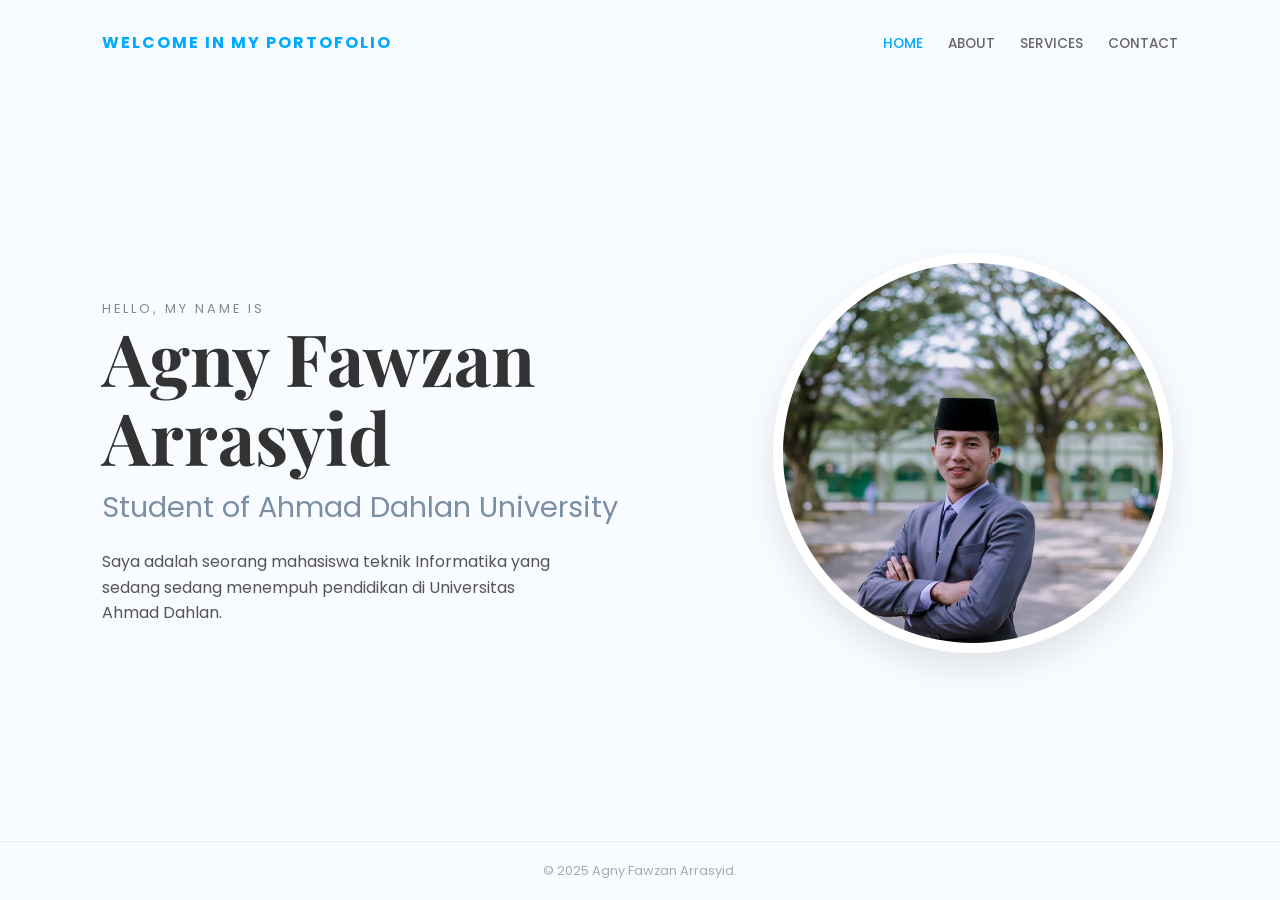
<file: project-portofolio/index.html>
<!DOCTYPE html>
<html lang="id">
<head>
    <meta charset="UTF-8">
    <meta name="viewport" content="width=device-width, initial-scale=1.0">
    <meta name="description" content="Web Profil Personil Alex James">
    <title>Portofolio - Alex James</title>
    <link rel="stylesheet" href="style.css">
    <link href="https://fonts.googleapis.com/css2?family=Playfair+Display:wght@700&family=Poppins:wght@300;400;600&display=swap" rel="stylesheet">
    <link rel="stylesheet" href="https://cdnjs.cloudflare.com/ajax/libs/font-awesome/6.0.0/css/all.min.css">
</head>
<body>

    <header>
        <div class="logo">
            <span class="initial">WELCOME IN MY PORTOFOLIO</span> 
        </div>
        <nav>
            <ul>
                <li><a href="index.html" class="active">HOME</a></li>
                <li><a href="about.html">ABOUT</a></li>
                <li><a href="services.html">SERVICES</a></li>
                <li><a href="contact.html">CONTACT</a></li>
            </ul>
        </nav>
    </header>

    <main>
        <article class="content-section">
            <p class="greeting">HELLO, MY NAME IS</p>
            <h1>Agny Fawzan Arrasyid</h1>
            <h2 class="job-title">Student of Ahmad Dahlan University</h2>
            <p class="description">
                Saya  adalah seorang mahasiswa teknik Informatika yang sedang sedang menempuh pendidikan di Universitas Ahmad Dahlan.
            </p>
        </article>

        <aside class="sidebar-profile">
            <div class="image-wrapper">
                <img src="porto.jpeg" alt="Foto Profil Agny Fawzan Arrasyid">
            </div>
            </div>
        </aside>
    </main>

    <footer>
        <p>&copy; 2025 Agny Fawzan Arrasyid.</p>
    </footer>

</body>
</html>
</file>
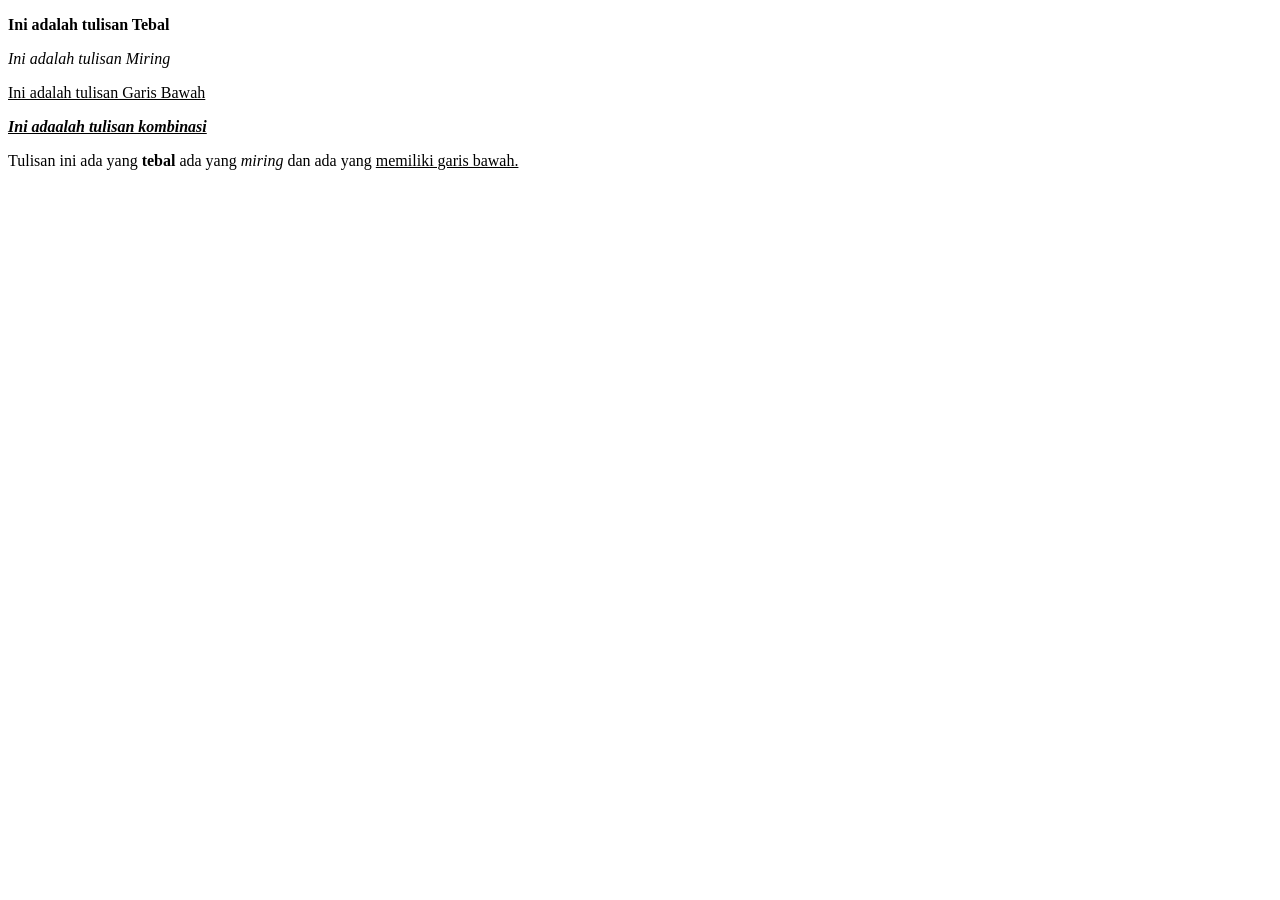
<file: KELAS B-2500018104-AGNY FAWZAN ARRASYID-PWeb-Tugas036-SKRIP.html>
<!DOCTYPE html>
<html lang="en">
<head>
    <meta charset="UTF-8">
    <meta name="viewport" content="width=device-width, initial-scale=1.0">
    <title>TULISAN TEBAL,MIRING DAN GARIS BAWAH</title>
</head>
<body>
    <p><b>Ini adalah tulisan Tebal</b></p>
    <p><i>Ini adalah tulisan Miring</i></p>
    <p><u>Ini adalah tulisan Garis Bawah</u></p>
    <p><b><i><u>Ini adaalah tulisan kombinasi</u></i></b></p>
    <p>Tulisan ini ada yang <b>tebal</b> ada yang <i>miring</i> dan ada yang <u>memiliki garis bawah.</u></p>
    
</body>
</html>
</file>
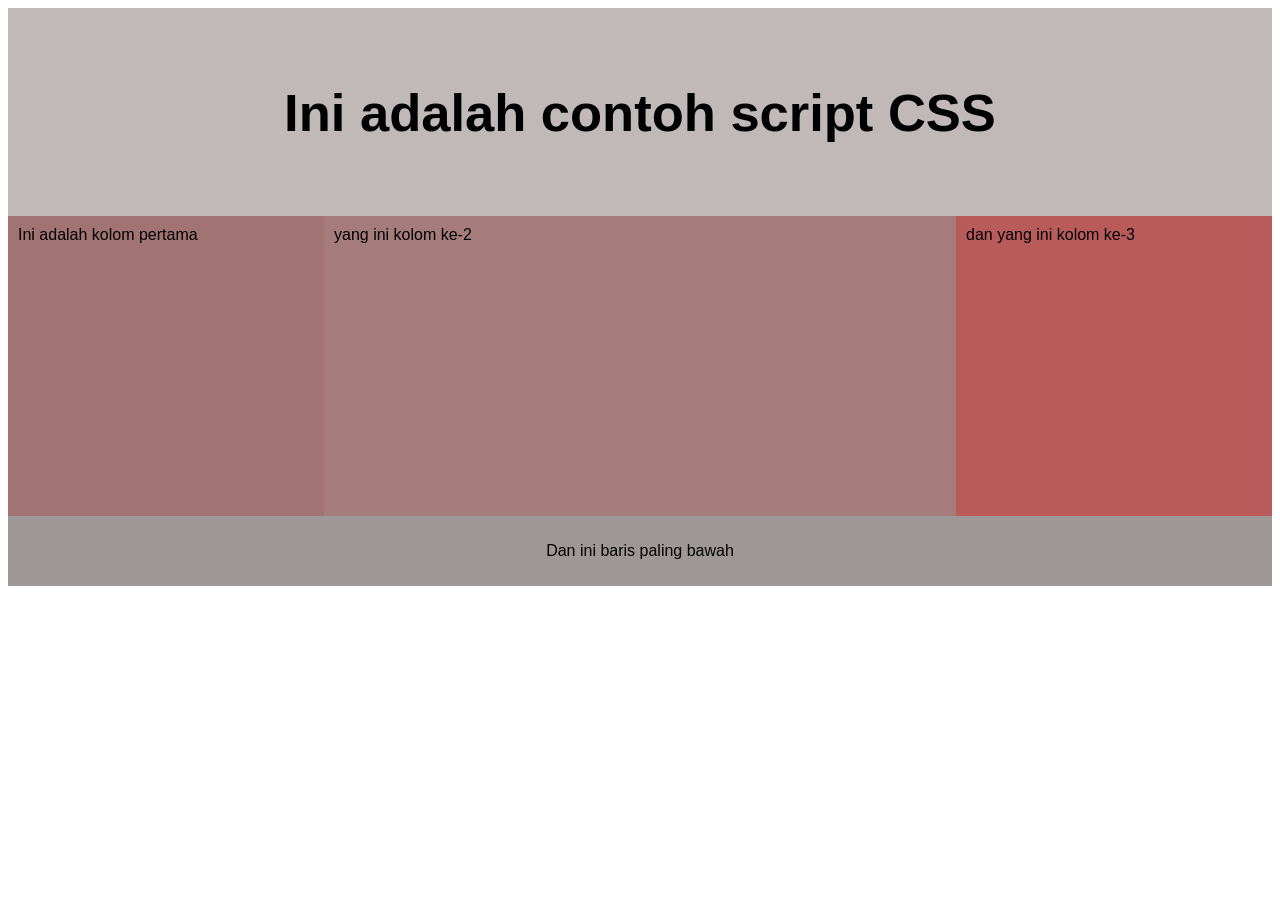
<file: KELAS_B-2500018104-AGNY FAWZAN ARRASYID-PWeb06.2.-Tugas-SKRIP_CSS.html>
<!DOCTYPE html>
<html lang="en">
<head>
<title>CSS Template</title>
<meta charset="utf-8">
<meta name="viewport" content="width=device-width, initial-scale=1">
<style>
* {
  box-sizing: border-box;
}

body {
  font-family: Arial, Helvetica, sans-serif;
}

/* Style the header */
.header {
  background-color: #c1b8b8;
  padding: 30px;
  text-align: center;
  font-size: 35px;
}

/* Create three unequal columns that floats next to each other */
.column {
  float: left;
  padding: 10px;
  height: 300px; /* Should be removed. Only for demonstration */
}

/* Left and right column */
.column.side {
  width: 25%;
} 

/* Middle column */
.column.middle {
  width: 50%;
}

/* Clear floats after the columns */
.row:after {
  content: "";
  display: table;
  clear: both;
}

/* Style the footer */
.footer {
  background-color: #9e9797;
  padding: 10px;
  text-align: center;
}

/* Responsive layout - makes the three columns stack on top of each other instead of next to each other */
@media (max-width: 600px) {
  .column.side, .column.middle {
    width: 100%;
  }
}
</style>
</head>
<body>

<div class="header">
  <h2>Ini adalah contoh script CSS</h2>
</div>

<div class="row">
  <div class="column side" style="background-color:#a17373;">Ini adalah kolom pertama</div>
  <div class="column middle" style="background-color:#a57b7b;">yang ini kolom ke-2</div>
  <div class="column side" style="background-color:#ba5b5b;">dan yang ini kolom ke-3</div>
</div>

<div class="footer">
  <p>Dan ini baris paling bawah</p>
</div>

</body>
</html>
</file>
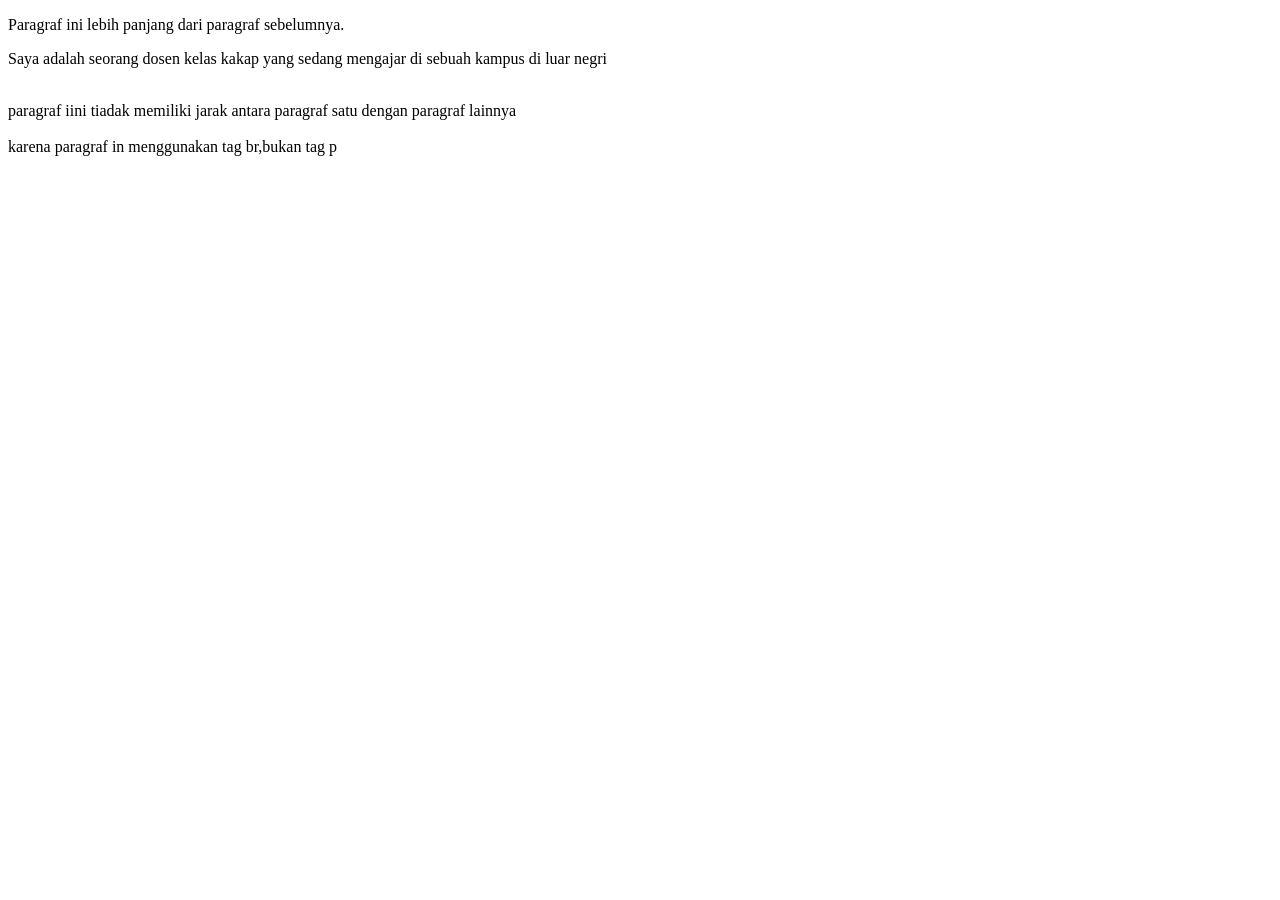
<file: KELAS_B-2500018104-AGNY FAWZAN ARRASYID-PWeb2026-Tugas038-SKRIP.html>
<!DOCTYPE html>
<html lang="en">
<head>
    <meta charset="UTF-8">
    <meta name="viewport" content="width=device-width, initial-scale=1.0">
    <title>PERGANTIAN PARAGRAF</title>
</head>
<body>
    <p>Paragraf ini lebih panjang dari paragraf sebelumnya.</p>  
    <p>Saya adalah seorang dosen kelas kakap yang sedang mengajar di sebuah kampus di luar negri</p>
    
    <br>paragraf iini tiadak memiliki jarak antara paragraf satu dengan paragraf lainnya</br>
    <br>karena paragraf in menggunakan tag br,bukan tag p<br>
</body>
</html>
</file>
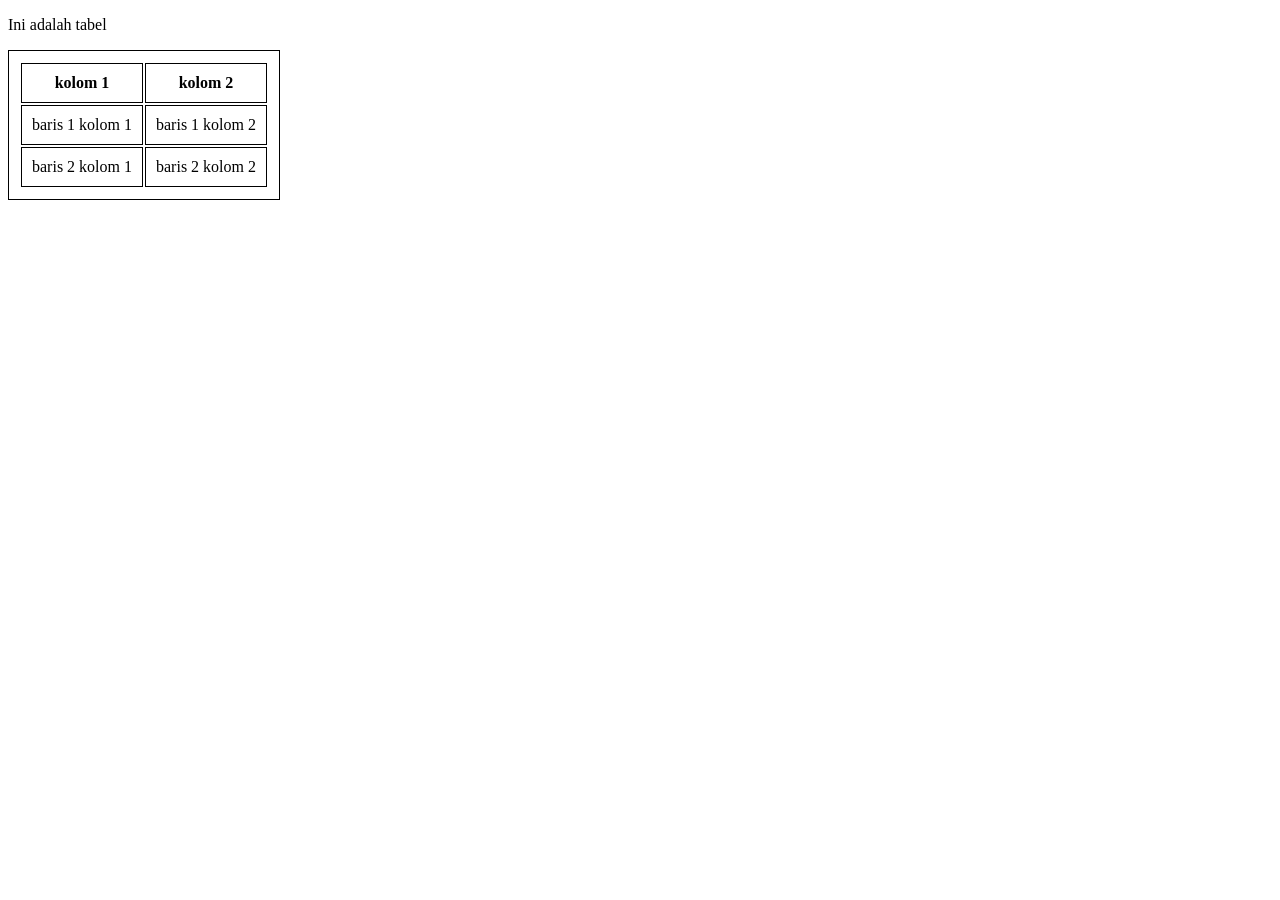
<file: KELAS_B-2500018104-AGNYY FAWZAN ARRASYID-PWeb0310-Tugas-SKRIP_TABEL.html>
<!DOCTYPE html>
<html>
<head>
<style>
    /* Styling agar tampilan garis terlihat ganda seperti di gambar */
    table, th, td {
        border: 1px solid black;
        border-collapse: separate;
        border-spacing: 2px;
        padding: 10px;
        text-align: center;
    }
    
    table {
        margin-top: 10px;
    }
</style>
</head>
<body>

    <p>Ini adalah tabel</p>

    <table>
        <tr>
            <th>kolom 1</th>
            <th>kolom 2</th>
        </tr>
        <tr>
            <td>baris 1 kolom 1</td>
            <td>baris 1 kolom 2</td>
        </tr>
        <tr>
            <td>baris 2 kolom 1</td>
            <td>baris 2 kolom 2</td>
        </tr>
    </table>

</body>
</html>
</file>
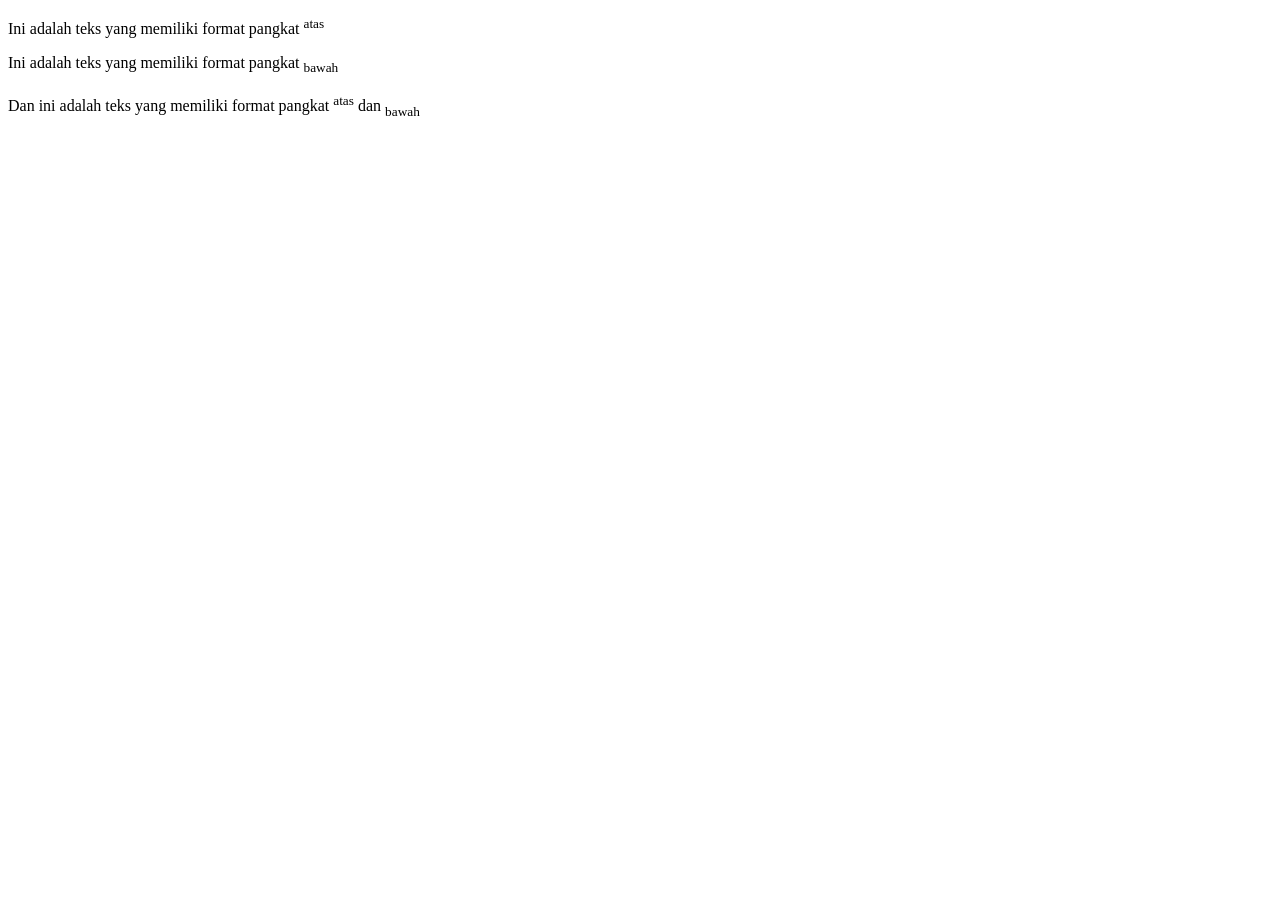
<file: PWeb-03.7.-Tugas-Skrip-2500018104-AGNY FAWZAN ARRASYID.html>
<!DOCTYPE html>
<html lang="en">
<head>
    <meta charset="UTF-8">
    <meta name="viewport" content="width=device-width, initial-scale=1.0">
    <title>Document</title>
</head>
<body>
    <P>Ini adalah teks yang memiliki format pangkat <sup>atas</sup></P>
    <p>Ini adalah teks yang memiliki format pangkat <sub>bawah</sub></p>
    <p>Dan ini adalah teks yang memiliki format pangkat <sup>atas</sup> dan <sub>bawah</sub></p>
</body>
</html>
</file>
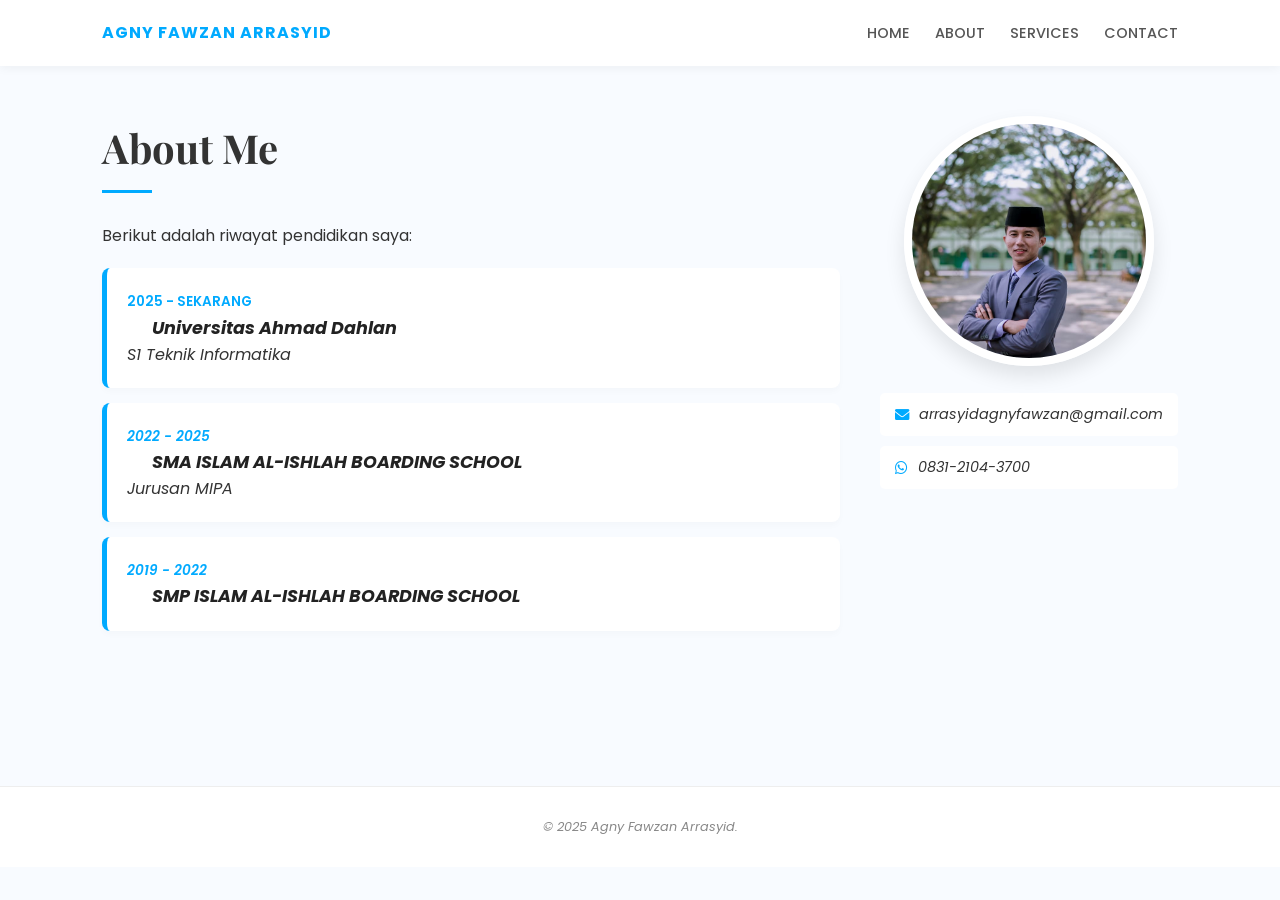
<file: project-portofolio/about.html>
<!DOCTYPE html>
<html lang="id">
<head>
    <meta charset="UTF-8">
    <meta name="viewport" content="width=device-width, initial-scale=1.0">
    <title>Portofolio Personil - Alex James</title>
    
    <link href="https://fonts.googleapis.com/css2?family=Playfair+Display:wght@700&family=Poppins:wght@300;400;600&display=swap" rel="stylesheet">
    <link rel="stylesheet" href="https://cdnjs.cloudflare.com/ajax/libs/font-awesome/6.0.0/css/all.min.css">

    <style>
        * {
            margin: 0;
            padding: 0;
            box-sizing: border-box;
        }

        body {
            font-family: 'Poppins', sans-serif;
            background-color: #f8fbff;
            color: #333;
            line-height: 1.6;
        }

        header {
            display: flex;
            justify-content: space-between;
            align-items: center;
            padding: 20px 8%;
            background: #fff;
            box-shadow: 0 2px 10px rgba(0,0,0,0.05);
        }

        .logo { font-weight: 700; letter-spacing: 1px; }
        .logo span { color: #00aaff; }

        nav ul {
            display: flex;
            list-style: none;
        }

        nav ul li { margin-left: 25px; }

        nav ul li a {
            text-decoration: none;
            color: #555;
            font-size: 0.9rem;
            font-weight: 500;
            transition: 0.3s;
        }

        nav ul li a:hover { color: #00aaff; }

        main {
            display: flex;
            padding: 50px 8%;
            gap: 40px;
            min-height: 80vh;
        }

        article { flex: 2; }

        .section-title h2 {
            font-family: 'Playfair Display', serif;
            font-size: 2.5rem;
            margin-bottom: 10px;
        }

        .line {
            width: 50px;
            height: 3px;
            background: #00aaff;
            margin-bottom: 30px;
        }

        .edu-card {
            background: #fff;
            padding: 20px;
            border-radius: 8px;
            margin-bottom: 15px;
            border-left: 5px solid #00aaff;
            box-shadow: 0 4px 6px rgba(0,0,0,0.02);
        }

        .edu-card h3 { font-size: 1.1rem; color: #222; }
        .edu-card span { color: #00aaff; font-size: 0.85rem; font-weight: 600; }

        aside {
            flex: 1;
            text-align: center;
        }

        .profile-img {
            width: 250px;
            height: 250px;
            border-radius: 50%;
            object-fit: cover;
            border: 8px solid #fff;
            box-shadow: 0 10px 20px rgba(0,0,0,0.1);
            margin-bottom: 20px;
        }

        .contact-box {
            display: flex;
            flex-direction: column;
            align-items: center;
            gap: 10px;
        }

        .info-item {
            display: flex;
            align-items: center;
            gap: 10px;
            background: #fff;
            padding: 10px 15px;
            border-radius: 5px;
            width: 100%;
            font-size: 0.9rem;
        }

        .info-item i { color: #00aaff; }

        footer {
            text-align: center;
            padding: 30px;
            background: #fff;
            border-top: 1px solid #eee;
            font-size: 0.8rem;
            color: #888;
        }

        @media (max-width: 768px) {
            main { flex-direction: column-reverse; }
            header { flex-direction: column; gap: 15px; }
        }
    </style>
</head>
<body>

    <header>
        <div class="logo"><span>AGNY FAWZAN ARRASYID</span></div>
        <nav>
            <ul>
                <li><a href="index.html">HOME</a></li>
                <li><a href="about.html">ABOUT</a></li>
                <li><a href="services.html">SERVICES</a></li>
                <li><a href="contact.html">CONTACT</a></li>
            </ul>
        </nav>
    </header>

    <main>
        <article>
            <div class="section-title">
                <h2>About Me</h2>
                <div class="line"></div>
            </div>
            
            <p style="margin-bottom: 20px;">Berikut adalah riwayat pendidikan saya:</p>

            <div class="edu-card">
                <span>2025 - SEKARANG</span>
                <nav>
                    <ul>
                        <li><a href="https://www.uad.ac.id/" target="_blank"><i><h3 class="active">Universitas Ahmad Dahlan<h3></a></li>
                    </ul>
                </nav>
                <p>S1 Teknik Informatika</p>
            </div>

            <div class="edu-card">
                <span>2022 - 2025</span>
                <nav>
                    <ul>
                        <li><a href="https://alishta.sch.id/" target="_blank"><h3 class="active">SMA ISLAM AL-ISHLAH BOARDING SCHOOL<h3></a></li>
                    </ul>
                </nav>
                <p>Jurusan MIPA</p>
            </div>

              <div class="edu-card">
                <span>2019 - 2022</span>
                 <nav>
                    <ul>
                        <li><a href="https://alishta.sch.id/" target="_blank"><h3 class="active">SMP ISLAM AL-ISHLAH BOARDING SCHOOL<h3></a></li>
                    </ul>
                </nav>
            </div>
        </article>

        <aside>
            <img src="porto.jpeg" alt="Agny Fawzan Arrasyid" class="profile-img">
            <div class="contact-box">
                <div class="info-item">
                    <i class="fas fa-envelope"></i>
                    <span>arrasyidagnyfawzan@gmail.com</span>
                </div>
                <div class="info-item">
                    <i class="fab fa-whatsapp"></i>
                    <span>0831-2104-3700</span>
                </div>
            </div>
        </aside>
    </main>

    <footer>
        <p>&copy; 2025 Agny Fawzan Arrasyid.</p>
    </footer>

</body>
</html>
</file>
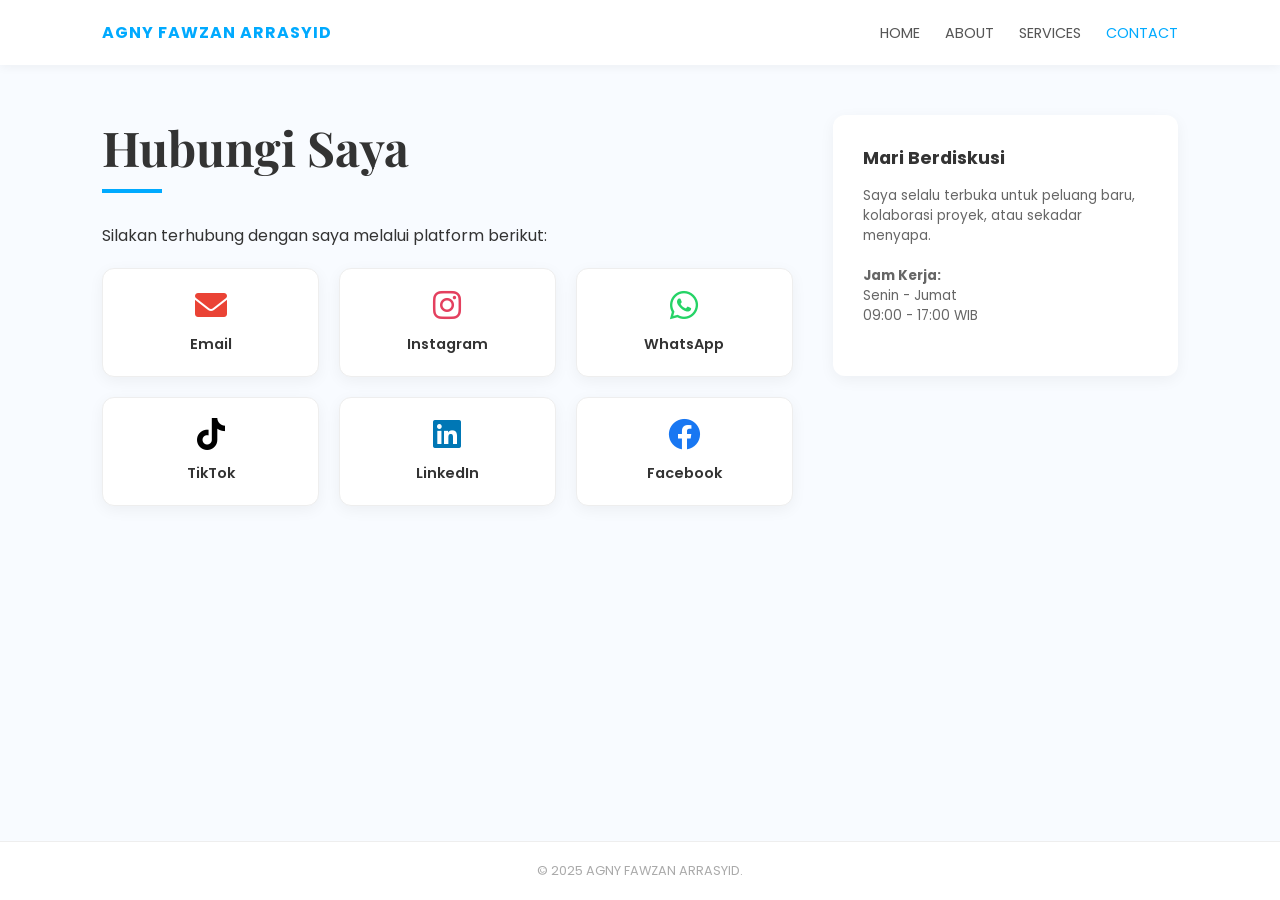
<file: project-portofolio/contact.html>
<!DOCTYPE html>
<html lang="id">
<head>
    <meta charset="UTF-8">
    <meta name="viewport" content="width=device-width, initial-scale=1.0">
    <title>Kontak - AGNY FAWZAN ARRASYID</title>
    
    <link href="https://fonts.googleapis.com/css2?family=Playfair+Display:wght@700&family=Poppins:wght@300;400;600&display=swap" rel="stylesheet">
    <link rel="stylesheet" href="https://cdnjs.cloudflare.com/ajax/libs/font-awesome/6.0.0/css/all.min.css">

    <style>
        /* CSS INTERNAL */
        * {
            margin: 0;
            padding: 0;
            box-sizing: border-box;
        }

        body {
            font-family: 'Poppins', sans-serif;
            background-color: #f8fbff;
            color: #333;
            display: flex;
            flex-direction: column;
            min-height: 100vh;
        }

        /* Header & Nav */
        header {
            display: flex;
            justify-content: space-between;
            align-items: center;
            padding: 20px 8%;
            background: #fff;
            box-shadow: 0 2px 10px rgba(0,0,0,0.05);
        }

        .logo { font-weight: 700; letter-spacing: 1px; }
        .logo span { color: #00aaff; }

        nav ul { display: flex; list-style: none; }
        nav ul li { margin-left: 25px; }
        nav ul li a { text-decoration: none; color: #555; font-size: 0.9rem; transition: 0.3s; }
        nav ul li a:hover, nav ul li a.active { color: #00aaff; }

        /* Main Section */
        main {
            display: flex;
            flex: 1;
            padding: 50px 8%;
            gap: 40px;
        }

        article { flex: 2; }

        .section-title h1 {
            font-family: 'Playfair Display', serif;
            font-size: 3rem;
            margin-bottom: 10px;
        }

        .line {
            width: 60px;
            height: 4px;
            background: #00aaff;
            margin-bottom: 30px;
        }

        /* Grid Media Sosial */
        .contact-grid {
            display: grid;
            grid-template-columns: repeat(auto-fit, minmax(200px, 1fr));
            gap: 20px;
            margin-top: 20px;
        }

        .contact-card {
            background: #fff;
            padding: 20px;
            border-radius: 12px;
            text-align: center;
            text-decoration: none;
            color: #333;
            box-shadow: 0 4px 15px rgba(0,0,0,0.05);
            transition: 0.3s;
            border: 1px solid #eee;
        }

        .contact-card:hover {
            transform: translateY(-5px);
            background: #00aaff;
            color: #fff;
        }

        .contact-card i {
            font-size: 2rem;
            margin-bottom: 10px;
            display: block;
        }

        .contact-card span {
            font-weight: 600;
            font-size: 0.9rem;
        }

        /* Aside (Identitas Singkat) */
        aside { flex: 1; }
        
        .contact-info-box {
            background: #fff;
            padding: 30px;
            border-radius: 12px;
            box-shadow: 0 4px 15px rgba(0,0,0,0.05);
        }

        .contact-info-box h3 { margin-bottom: 15px; font-size: 1.1rem; }
        .contact-info-box p { font-size: 0.85rem; color: #666; margin-bottom: 20px; }

        /* Footer */
        footer {
            text-align: center;
            padding: 20px;
            background: #fff;
            font-size: 0.8rem;
            color: #aaa;
            border-top: 1px solid #eee;
        }

        /* Warna Ikon khusus saat belum hover */
        .fa-envelope { color: #ea4335; }
        .fa-instagram { color: #e4405f; }
        .fa-whatsapp { color: #25d366; }
        .fa-tiktok { color: #000000; }
        .fa-linkedin { color: #0077b5; }
        .fa-facebook { color: #1877f2; }

        /* Putihkan ikon saat kartu di hover */
        .contact-card:hover i { color: #fff; }

        @media (max-width: 768px) {
            main { flex-direction: column; }
        }
    </style>
</head>
<body>

    <header>
        <div class="logo"><span>AGNY FAWZAN ARRASYID</span></div>
        <nav>
            <ul>
                <li><a href="index.html">HOME</a></li>
                <li><a href="about.html">ABOUT</a></li>
                <li><a href="services.html">SERVICES</a></li>
                <li><a href="contact.html" class="active">CONTACT</a></li>
            </ul>
        </nav>
    </header>

    <main>
        <article>
            <div class="section-title">
                <h1>Hubungi Saya</h1>
                <div class="line"></div>
            </div>
            <p>Silakan terhubung dengan saya melalui platform berikut:</p>

            <div class="contact-grid">
                <a href="mailto:arrasyidagnyfawzan@gmail.com" class="contact-card">
                    <i class="fas fa-envelope"></i>
                    <span>Email</span>
                </a>

                <a href="https://www.instagram.com/ageny_09?igsh=MWUxZ2IxazNjbzYwaA==" target="_blank" class="contact-card">
                    <i class="fab fa-instagram"></i>
                    <span>Instagram</span>
                </a>

                <a href="https://wa.me/6283121043700" target="_blank" class="contact-card">
                    <i class="fab fa-whatsapp"></i>
                    <span>WhatsApp</span>
                </a>

                <a href="https://www.tiktok.com/@ninja_strake?_r=1&_t=ZS-96UXih3UULZ" target="_blank" class="contact-card">
                    <i class="fab fa-tiktok"></i>
                    <span>TikTok</span>
                </a>

                <a href="https://www.linkedin.com/in/ageny-fawzan-672aa3385?utm_source=share_via&utm_content=profile&utm_medium=member_android" target="_blank" class="contact-card">
                    <i class="fab fa-linkedin"></i>
                    <span>LinkedIn</span>
                </a>

                <a href="https://www.facebook.com/share/1CmpWhb87F/" target="_blank" class="contact-card">
                    <i class="fab fa-facebook"></i>
                    <span>Facebook</span>
                </a>
            </div>
        </article>

        <aside>
            <div class="contact-info-box">
                <h3>Mari Berdiskusi</h3>
                <p>Saya selalu terbuka untuk peluang baru, kolaborasi proyek, atau sekadar menyapa.</p>
                <p><strong>Jam Kerja:</strong><br>Senin - Jumat<br>09:00 - 17:00 WIB</p>
            </div>
        </aside>
    </main>

    <footer>
        <p>&copy; 2025 AGNY FAWZAN ARRASYID.</p>
    </footer>

</body>
</html>
</file>
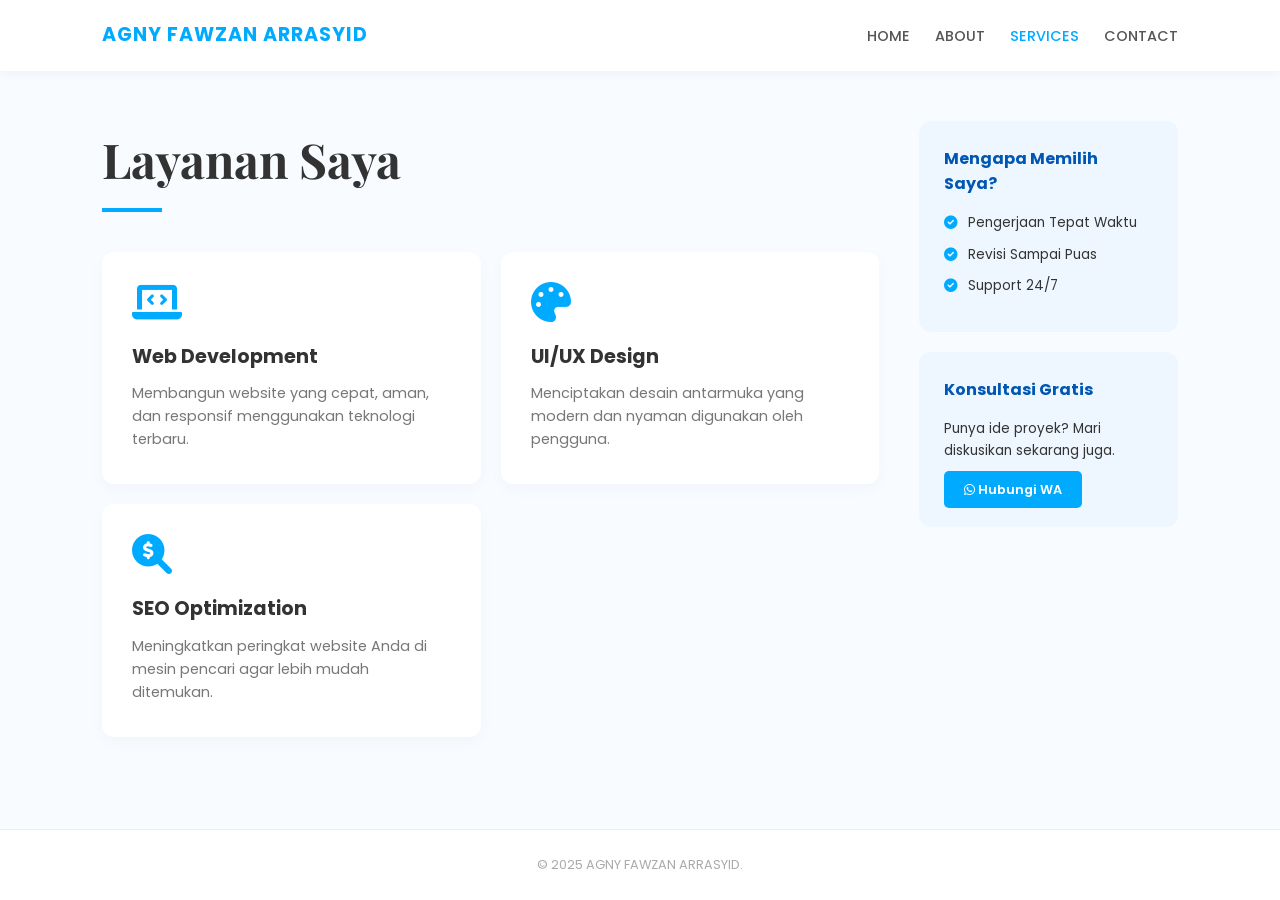
<file: project-portofolio/services.html>
<!DOCTYPE html>
<html lang="id">
<head>
    <meta charset="UTF-8">
    <meta name="viewport" content="width=device-width, initial-scale=1.0">
    <title>Layanan & Jasa - Alex James</title>
    
    <link href="https://fonts.googleapis.com/css2?family=Playfair+Display:wght@700&family=Poppins:wght@300;400;600&display=swap" rel="stylesheet">
    <link rel="stylesheet" href="https://cdnjs.cloudflare.com/ajax/libs/font-awesome/6.0.0/css/all.min.css">

    <style>
        /* CSS INTERNAL */
        
        /* 1. Reset Dasar */
        * {
            margin: 0;
            padding: 0;
            box-sizing: border-box;
        }

        body {
            font-family: 'Poppins', sans-serif;
            background-color: #f8fbff;
            color: #333;
            line-height: 1.6;
            display: flex;
            flex-direction: column;
            min-height: 100vh;
        }

        /* 2. Header & Navigasi */
        header {
            display: flex;
            justify-content: space-between;
            align-items: center;
            padding: 20px 8%;
            background: #fff;
            box-shadow: 0 2px 10px rgba(0,0,0,0.05);
        }

        .logo { font-weight: 700; letter-spacing: 1px; font-size: 1.2rem; }
        .logo span { color: #00aaff; }

        nav ul {
            display: flex;
            list-style: none;
        }

        nav ul li { margin-left: 25px; }

        nav ul li a {
            text-decoration: none;
            color: #555;
            font-size: 0.9rem;
            font-weight: 500;
            transition: 0.3s;
        }

        nav ul li a:hover, nav ul li a.active { color: #00aaff; }

        /* 3. Main Layout (Semantic) */
        main {
            display: flex;
            flex: 1;
            padding: 50px 8%;
            gap: 40px;
        }

        /* Bagian Utama Konten (Article) */
        article {
            flex: 3;
        }

        .section-title h1 {
            font-family: 'Playfair Display', serif;
            font-size: 3rem;
            margin-bottom: 10px;
        }

        .line {
            width: 60px;
            height: 4px;
            background: #00aaff;
            margin-bottom: 40px;
        }

        /* Grid Jasa */
        .services-grid {
            display: grid;
            grid-template-columns: repeat(auto-fit, minmax(250px, 1fr));
            gap: 20px;
        }

        .service-card {
            background: #fff;
            padding: 30px;
            border-radius: 12px;
            box-shadow: 0 5px 15px rgba(0,0,0,0.03);
            border-bottom: 3px solid transparent;
            transition: 0.3s;
        }

        .service-card:hover {
            transform: translateY(-5px);
            border-bottom: 3px solid #00aaff;
        }

        .service-card i {
            font-size: 2.5rem;
            color: #00aaff;
            margin-bottom: 20px;
        }

        .service-card h3 {
            font-size: 1.2rem;
            margin-bottom: 10px;
        }

        .service-card p {
            font-size: 0.9rem;
            color: #777;
        }

        /* 4. Sidebar (Aside) */
        aside {
            flex: 1;
        }

        .sidebar-box {
            background: #eef7ff;
            padding: 25px;
            border-radius: 12px;
            margin-bottom: 20px;
        }

        .sidebar-box h4 {
            margin-bottom: 15px;
            color: #0056b3;
        }

        .sidebar-box ul {
            list-style: none;
        }

        .sidebar-box ul li {
            font-size: 0.85rem;
            margin-bottom: 10px;
            display: flex;
            align-items: center;
            gap: 10px;
        }

        .sidebar-box ul li i { color: #00aaff; }

        /* 5. Footer */
        footer {
            text-align: center;
            padding: 25px;
            background: #fff;
            border-top: 1px solid #eee;
            font-size: 0.8rem;
            color: #aaa;
        }

        /* Responsif */
        @media (max-width: 992px) {
            main { flex-direction: column; }
            .section-title h1 { font-size: 2.2rem; }
        }
    </style>
</head>
<body>

    <header>
        <div class="logo"><span>AGNY FAWZAN ARRASYID</span></div>
        <nav>
            <ul>
                <li><a href="index.html">HOME</a></li>
                <li><a href="index.html#about">ABOUT</a></li>
                <li><a href="services.html" class="active">SERVICES</a></li>
                <li><a href="contact.html">CONTACT</a></li>
            </ul>
        </nav>
    </header>

    <main>
        <article>
            <div class="section-title">
                <h1>Layanan Saya</h1>
                <div class="line"></div>
            </div>

            <div class="services-grid">
                <div class="service-card">
                    <i class="fas fa-laptop-code"></i>
                    <h3>Web Development</h3>
                    <p>Membangun website yang cepat, aman, dan responsif menggunakan teknologi terbaru.</p>
                </div>

                <div class="service-card">
                    <i class="fas fa-palette"></i>
                    <h3>UI/UX Design</h3>
                    <p>Menciptakan desain antarmuka yang modern dan nyaman digunakan oleh pengguna.</p>
                </div>

                <div class="service-card">
                    <i class="fas fa-search-dollar"></i>
                    <h3>SEO Optimization</h3>
                    <p>Meningkatkan peringkat website Anda di mesin pencari agar lebih mudah ditemukan.</p>
                </div>
            </div>
        </article>

        <aside>
            <div class="sidebar-box">
                <h4>Mengapa Memilih Saya?</h4>
                <ul>
                    <li><i class="fas fa-check-circle"></i> Pengerjaan Tepat Waktu</li>
                    <li><i class="fas fa-check-circle"></i> Revisi Sampai Puas</li>
                    <li><i class="fas fa-check-circle"></i> Support 24/7</li>
                </ul>
            </div>

            <div class="sidebar-box">
                <h4>Konsultasi Gratis</h4>
                <p style="font-size: 0.85rem; margin-bottom: 15px;">Punya ide proyek? Mari diskusikan sekarang juga.</p>
                <a href="https://wa.me/6283121043700" target="_blank" style="text-decoration: none; background: #00aaff; color: white; padding: 10px 20px; border-radius: 5px; font-size: 0.8rem; font-weight: 600;">
                    <i class="fab fa-whatsapp"></i> Hubungi WA
                </a>
            </div>
        </aside>
    </main>

    <footer>
        <p>&copy; 2025 AGNY FAWZAN ARRASYID.</p>
    </footer>

</body>
</html>
</file>
<file: project-portofolio/style.css>
/* RESET & BASE STYLES */
* {
    margin: 0;
    padding: 0;
    box-sizing: border-box;
}

body {
    font-family: 'Poppins', sans-serif;
    background-color: #f8fbff;
    color: #333;
    display: flex;
    flex-direction: column;
    min-height: 100vh;
}

/* HEADER */
header {
    display: flex;
    justify-content: space-between;
    align-items: center;
    padding: 30px 8%;
    background: transparent;
}

.logo {
    font-weight: 600;
    letter-spacing: 2px;
}

.logo .initial {
    color: #00aaff;
    font-weight: bold;
}

nav ul {
    display: flex;
    list-style: none;
}

nav ul li {
    margin-left: 25px;
}

nav ul li a {
    text-decoration: none;
    color: #666;
    font-size: 0.85rem;
    font-weight: 500;
    transition: 0.3s;
}

nav ul li a.active, nav ul li a:hover {
    color: #00aaff;
}

/* MAIN SECTION (Semantic Layout) */
main {
    display: flex;
    flex: 1; /* Agar konten mengisi ruang sebelum footer */
    align-items: center;
    padding: 0 8%;
    gap: 50px;
}

/* ARTICLE: Content */
.content-section {
    flex: 1.5;
}

.greeting {
    font-size: 0.8rem;
    letter-spacing: 3px;
    color: #888;
}

.line {
    width: 45px;
    height: 2px;
    background-color: #888;
    margin: 10px 0 30px 0;
}

h1 {
    font-family: 'Playfair Display', serif;
    font-size: 4.5rem;
    line-height: 1.1;
    margin-bottom: 10px;
}

.job-title {
    font-size: 1.8rem;
    color: #7a8fa3;
    font-weight: 400;
    margin-bottom: 20px;
}

.description {
    max-width: 450px;
    line-height: 1.6;
    color: #555;
}

/* ASIDE: Profile & Contact */
.sidebar-profile {
    flex: 1;
    display: flex;
    flex-direction: column;
    align-items: center;
}

.image-wrapper {
    width: 400px;
    height: 400px;
    border-radius: 50%;
    overflow: hidden;
    border: 10px solid #fff;
    box-shadow: 0 15px 35px rgba(0,0,0,0.1);
    margin-bottom: 20px;
}

.image-wrapper img {
    width: 100%;
    height: 100%;
    object-fit: cover;
}

.contact-card {
    width: 100%;
    display: flex;
    flex-direction: column;
    align-items: center;
}

.info-item {
    display: flex;
    align-items: center;
    margin-bottom: 10px;
    width: 250px;
}

.info-item i {
    background-color: #00aaff;
    color: white;
    width: 30px;
    height: 30px;
    display: flex;
    align-items: center;
    justify-content: center;
    border-radius: 4px;
    margin-right: 15px;
}

/* FOOTER */
footer {
    padding: 20px 8%;
    text-align: center;
    font-size: 0.8rem;
    color: #aaa;
    border-top: 1px solid #eee;
}

/* RESPONSIVE */
@media (max-width: 968px) {
    main {
        flex-direction: column-reverse;
        padding-top: 50px;
        text-align: center;
    }
    
    .image-wrapper {
        width: 280px;
        height: 280px;
    }

    .line { margin: 10px auto 30px auto; }
    
    .info-item { justify-content: center; width: auto; }
}
</file>
